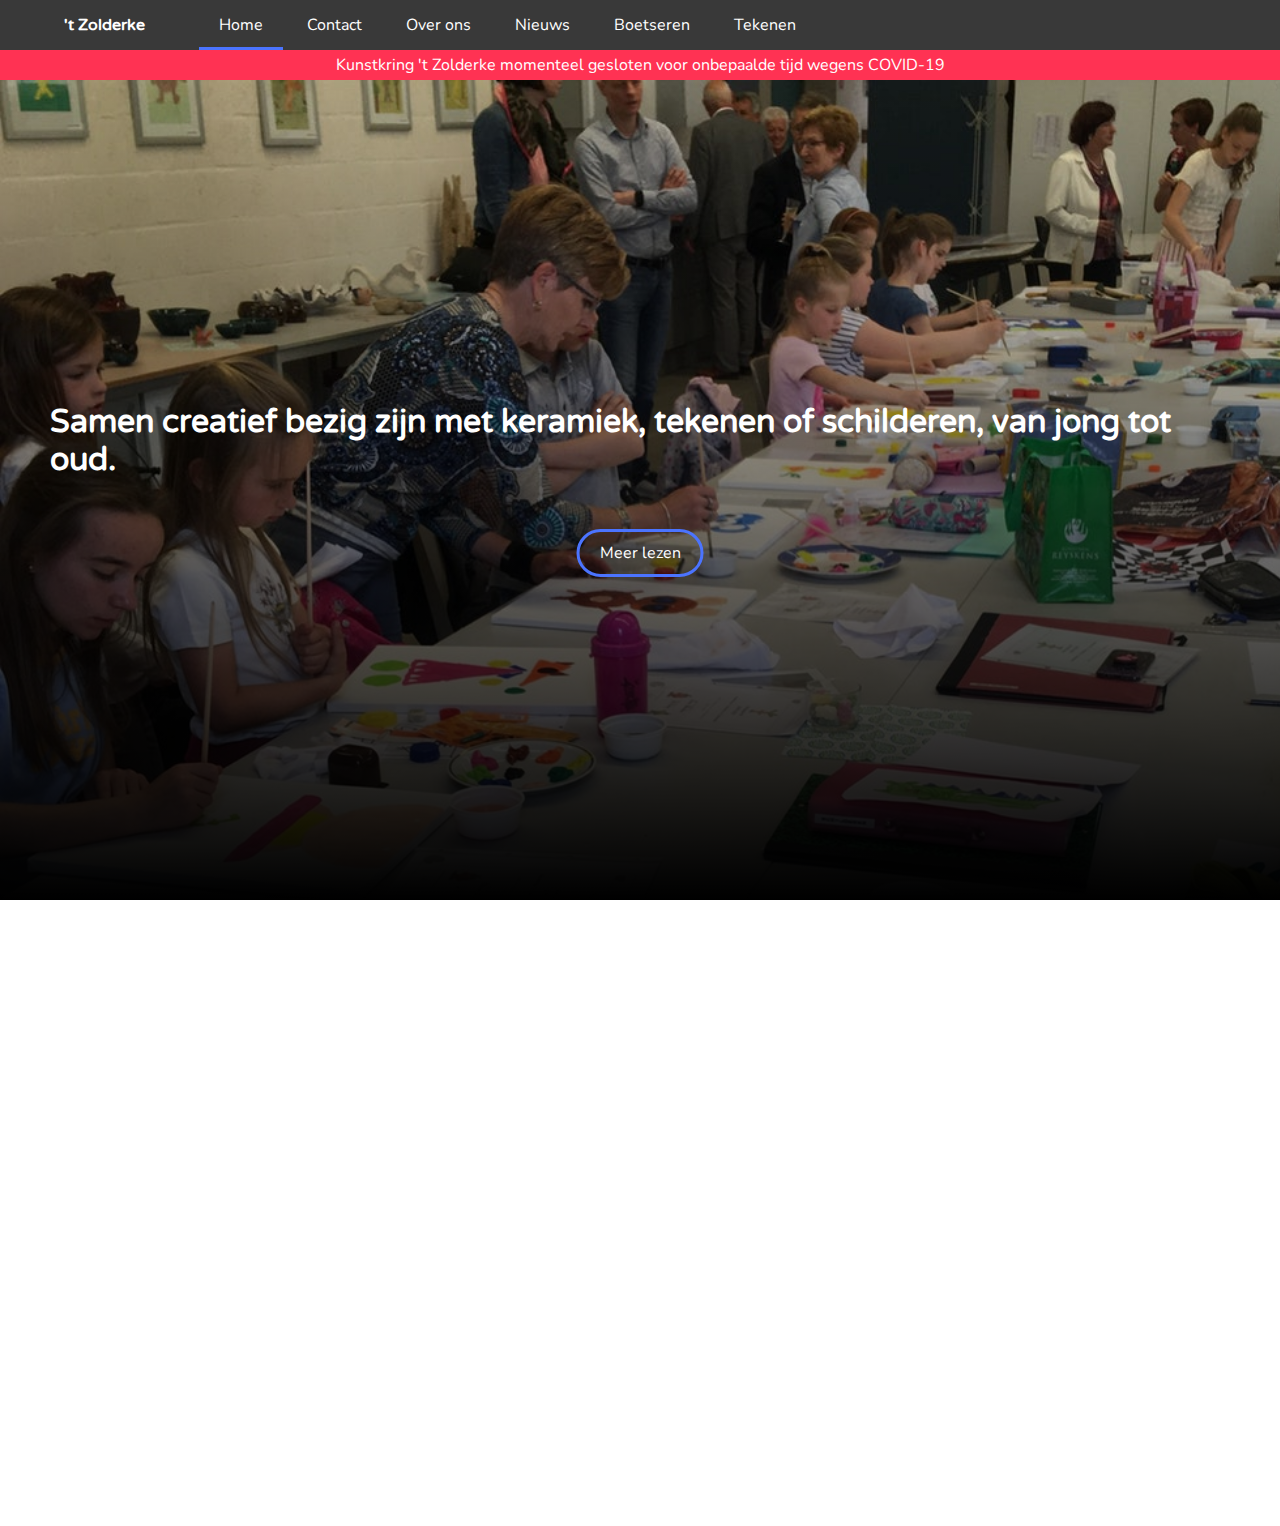
<file: index.html>
<!DOCTYPE html>
<html lang="en">
<head>
    <meta charset="UTF-8">
    <meta name="description" content="Kunstkring 't Zolderke Zutendaal">
    <meta name="keywords" content="kunstkring, Zutendaal, tekenschool, Zolderke, tekenen, keramiek, tekenles, keramiekles, boetseren, schilderen">
    <meta name="author" content="Senne Scheepers">
    <title>Kunstkring 't Zolderke | Home</title>
    <meta name="viewport" content="width=device-width, initial-scale=1.0">
    <link href="https://fonts.googleapis.com/css2?family=Varela+Round&display=swap" rel="stylesheet">
    <link href="https://fonts.googleapis.com/css2?family=Nunito&display=swap" rel="stylesheet">
    <link rel="stylesheet" href="https://cdnjs.cloudflare.com/ajax/libs/font-awesome/4.7.0/css/font-awesome.min.css">
    <link rel="stylesheet" href="css/index.css">
    <script src="js/index.js"></script>
    <link rel="stylesheet" href="css/animaties.css">
</head>
<body>
<nav id="nav-bar" class="nav-bar">
    <div class="container">
        <a class="brand" href="#">'t Zolderke</a>
        <a href="#" class="active nav-link">Home</a>
        <a href="contact.html" class="nav-link">Contact</a>
        <a href="overons.html" class="nav-link">Over ons</a>
        <a href="nieuws.html" class="nav-link">Nieuws</a>
        <a href="boetseren.html" class="nav-link">Boetseren</a>
        <a href="tekenen.html" class="nav-link">Tekenen</a>
        <a href="javascript:void(0);" class="nav-link" id="dropdownButton"><i id="dropDownButtonIcon" class="fa fa-bars"></i></a>
    </div>
    <div id="warning">
        <p>Kunstkring 't Zolderke momenteel gesloten voor onbepaalde tijd wegens COVID-19</p>
    </div>
</nav>
<div id="spacer"></div>
<section id="heading">
    <article>
        <h1 class="top">Samen creatief bezig zijn met keramiek, tekenen of schilderen, van jong tot oud.</h1>
        <a class="button" href="overons.html">Meer lezen</a>
    </article>
</section>
<section id="mid">
    <div class="container">
        <h1>Het laatste nieuws</h1>
        <article class="artikel">
            <img src="assets/covid.jpg" alt="Covid-19">
            <span>18/03/2020</span>
            <p>Wegens de huidige omstandigheden omtrent COVID-19 zijn we momemteel voor onbepaalde tijd gesloten op zondagvoormiddag, dinsdag- en donderdagavond.</p>
        </article>
    </div>
</section>
<div id="after-mid">
    <a class="button" href="nieuws.html">Meer lezen</a>
</div>
<footer>
    <div class="container">
        <ul>
            <li><a href="#spacer">Home</a></li>
            <li><a href="contact.html">Contact</a></li>
            <li><a href="overons.html">Over ons</a></li>
        </ul>
        <ul>
            <li><a href="nieuws.html">Nieuws</a></li>
            <li><a href="boetseren.html">Boetseren</a></li>
            <li><a href="tekenen.html">Tekenen</a></li>
        </ul>
        <ul>
            <li><a href="assets/kalender.pdf" target="_blank">Kalender</a></li>
        </ul>
        <p>&copy; 2020 Senne Scheepers · <a href="https://github.com/sennescheepers" target="_blank">GitHub</a></p>
        <p class="naar-boven"><a href="#spacer">Terug naar boven</a></p>
    </div>
</footer>
</body>
</html>
</file>
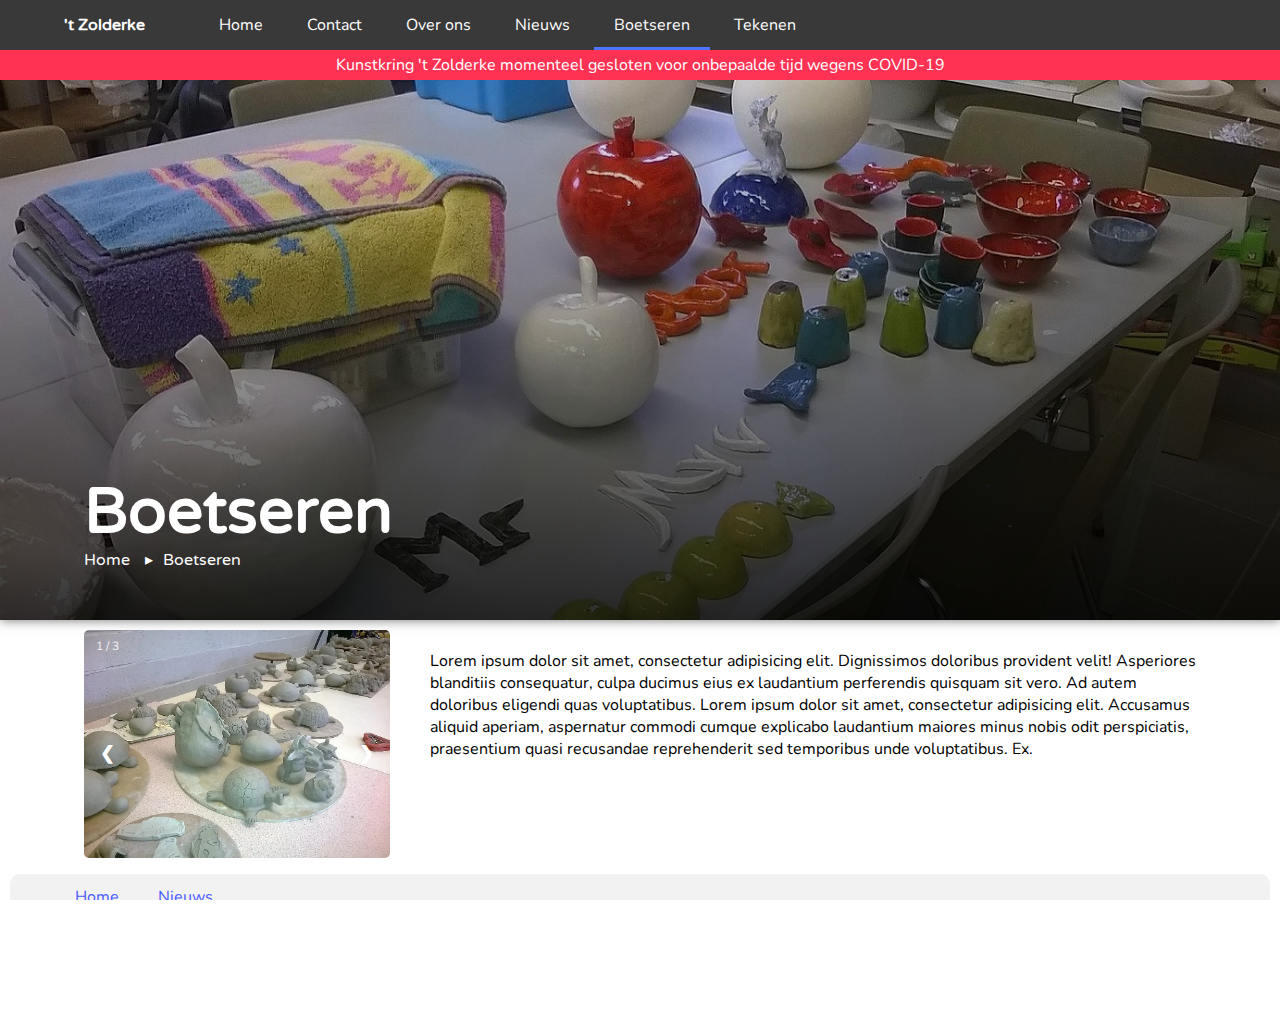
<file: boetseren.html>
<!DOCTYPE html>
<html lang="en">
<head>
    <meta charset="UTF-8">
    <meta name="description" content="Kunstkring 't Zolderke Zutendaal">
    <meta name="keywords" content="kunstkring, Zutendaal, tekenschool, Zolderke, tekenen, keramiek, tekenles, keramiekles, boetseren, schilderen">
    <meta name="author" content="Senne Scheepers">
    <title>Kunstkring 't Zolderke | Contact</title>
    <meta name="viewport" content="width=device-width, initial-scale=1.0">
    <link href="https://fonts.googleapis.com/css2?family=Varela+Round&display=swap" rel="stylesheet">
    <link href="https://fonts.googleapis.com/css2?family=Nunito&display=swap" rel="stylesheet">
    <link rel="stylesheet" href="https://cdnjs.cloudflare.com/ajax/libs/font-awesome/4.7.0/css/font-awesome.min.css">
    <link rel="stylesheet" href="css/boetseren.css">
    <script src="js/index.js"></script>
    <link rel="stylesheet" href="css/animaties.css">
</head>
<body>
<nav id="nav-bar" class="nav-bar">
    <div class="container">
        <a class="brand" href="index.html">'t Zolderke</a>
        <a href="index.html" class="nav-link">Home</a>
        <a href="contact.html" class="nav-link">Contact</a>
        <a href="overons.html" class="nav-link">Over ons</a>
        <a href="nieuws.html" class="nav-link">Nieuws</a>
        <a href="#" class="nav-link active">Boetseren</a>
        <a href="tekenen.html" class="nav-link">Tekenen</a>
        <a href="javascript:void(0);" class="nav-link" id="dropdownButton"><i id="dropDownButtonIcon" class="fa fa-bars"></i></a>
    </div>
    <div id="warning">
        <p>Kunstkring 't Zolderke momenteel gesloten voor onbepaalde tijd wegens COVID-19</p>
    </div>
</nav>
<div id="spacer"></div>
<section id="heading">
    <div class="container">
        <div class="tekst top">
            <h1 class="top">Boetseren</h1>
            <a href="index.html">Home</a><span>&blacktriangleright;</span><span>Boetseren</span>
        </div>
    </div>
</section>
<section class="midden">
    <div class="container">
        <div class="slideshow-container">

            <div class="mySlides fade">
                <div class="numbertext">1 / 3</div>
                <img src="assets/boetseren2.jpg" alt="Boetseren">
            </div>

            <div class="mySlides fade">
                <div class="numbertext">2 / 3</div>
                <img src="assets/boetseren.jpg" alt="Boetseren">
            </div>

            <div class="mySlides fade">
                <div class="numbertext">3 / 3</div>
                <img src="assets/boetseren3.jpg" alt="Boetseren">
            </div>

            <a class="prev" onclick="plusSlides(-1)">&#10094;</a>
            <a class="next" onclick="plusSlides(1)">&#10095;</a>
        </div>
        <p class="right">Lorem ipsum dolor sit amet, consectetur adipisicing elit. Dignissimos doloribus provident velit! Asperiores blanditiis consequatur, culpa ducimus eius ex laudantium perferendis quisquam sit vero. Ad autem doloribus eligendi quas voluptatibus. Lorem ipsum dolor sit amet, consectetur adipisicing elit. Accusamus aliquid aperiam, aspernatur commodi cumque explicabo laudantium maiores minus nobis odit perspiciatis, praesentium quasi recusandae reprehenderit sed temporibus unde voluptatibus. Ex.</p>
    </div>
</section>
<footer>
    <div class="container">
        <ul>
            <li><a href="index.html">Home</a></li>
            <li><a href="contact.html">Contact</a></li>
            <li><a href="overons.html">Over ons</a></li>
        </ul>
        <ul>
            <li><a href="nieuws.html">Nieuws</a></li>
            <li><a href="#spacer">Boetseren</a></li>
            <li><a href="tekenen.html">Tekenen</a></li>
        </ul>
        <ul>
            <li><a href="assets/kalender.pdf" target="_blank">Kalender</a></li>
        </ul>
        <p>&copy; 2020 Senne Scheepers · <a href="https://github.com/sennescheepers" target="_blank">GitHub</a></p>
        <p class="naar-boven"><a href="#spacer">Terug naar boven</a></p>
    </div>
</footer>
<script src="js/carousel.js"></script>
</body>
</html>
</file>
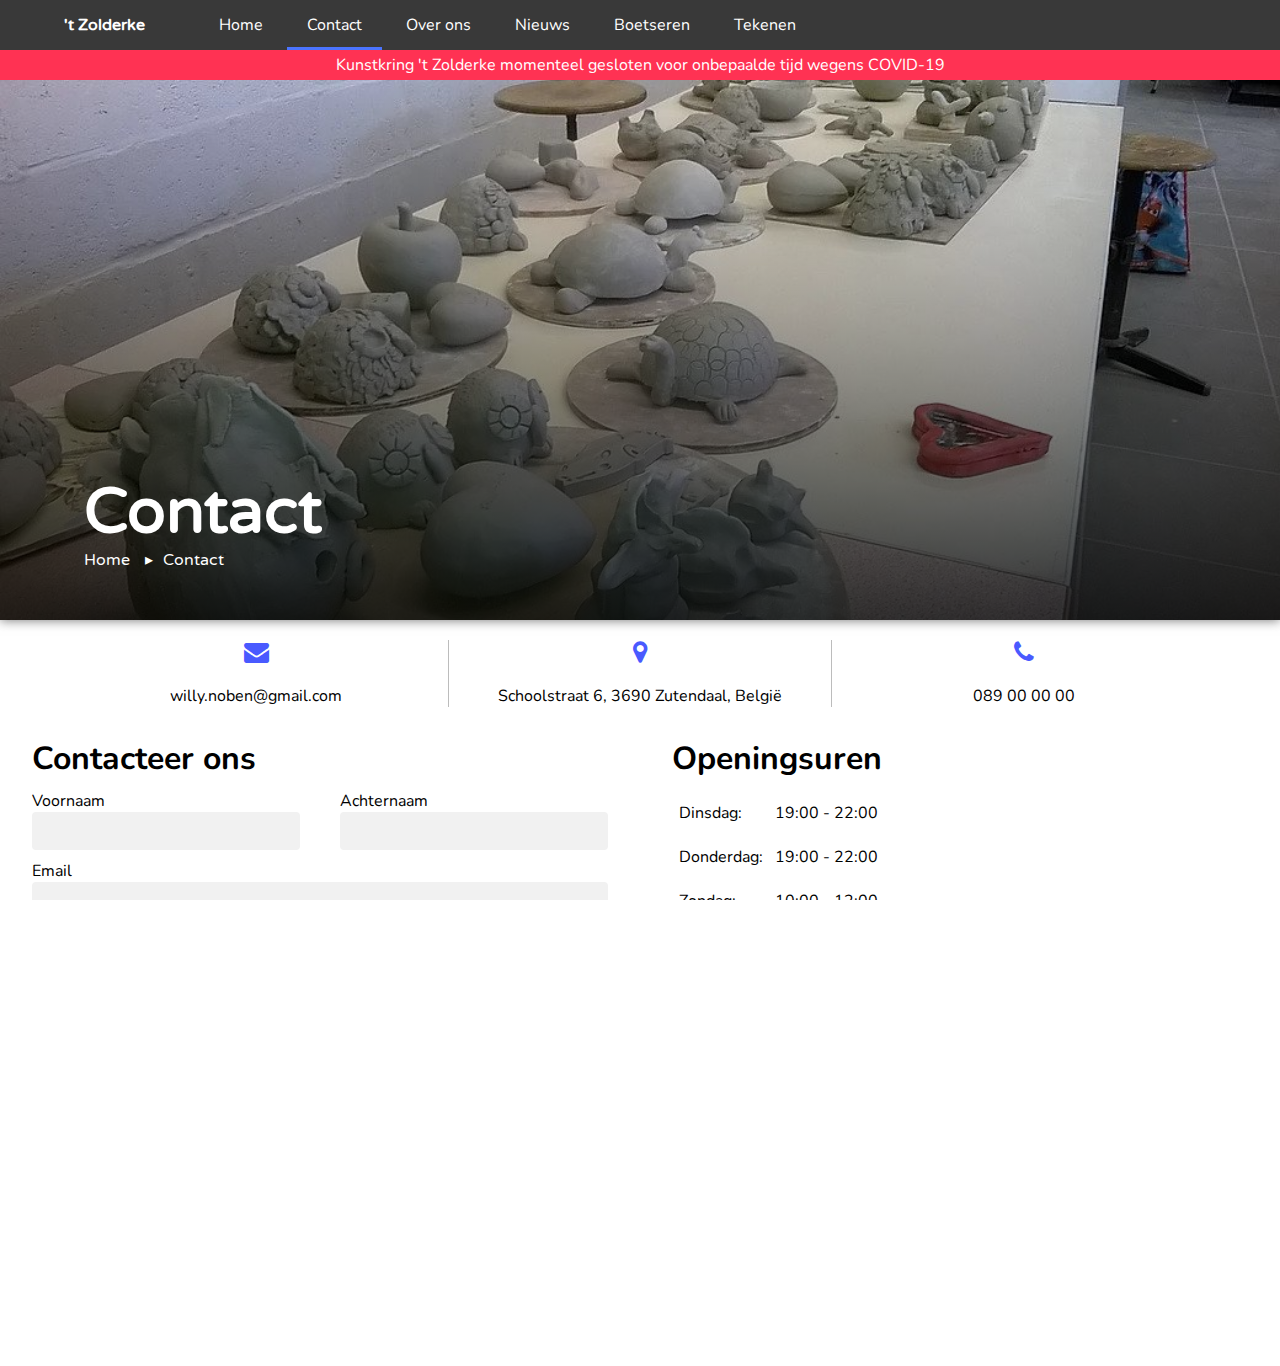
<file: contact.html>
<!DOCTYPE html>
<html lang="en">
<head>
    <meta charset="UTF-8">
    <meta name="description" content="Kunstkring 't Zolderke Zutendaal">
    <meta name="keywords" content="kunstkring, Zutendaal, tekenschool, Zolderke, tekenen, keramiek, tekenles, keramiekles, boetseren, schilderen">
    <meta name="author" content="Senne Scheepers">
    <title>Kunstkring 't Zolderke | Contact</title>
    <meta name="viewport" content="width=device-width, initial-scale=1.0">
    <link href="https://fonts.googleapis.com/css2?family=Varela+Round&display=swap" rel="stylesheet">
    <link href="https://fonts.googleapis.com/css2?family=Nunito&display=swap" rel="stylesheet">
    <link rel="stylesheet" href="https://cdnjs.cloudflare.com/ajax/libs/font-awesome/4.7.0/css/font-awesome.min.css">
    <link rel="stylesheet" href="css/contact.css">
    <script src="js/index.js"></script>
    <link rel="stylesheet" href="css/animaties.css">
</head>
<body>
<nav id="nav-bar" class="nav-bar">
    <div class="container">
        <a class="brand" href="index.html">'t Zolderke</a>
        <a href="index.html" class="nav-link">Home</a>
        <a href="#" class="active nav-link">Contact</a>
        <a href="overons.html" class="nav-link">Over ons</a>
        <a href="nieuws.html" class="nav-link">Nieuws</a>
        <a href="boetseren.html" class="nav-link">Boetseren</a>
        <a href="tekenen.html" class="nav-link">Tekenen</a>
        <a href="javascript:void(0);" class="nav-link" id="dropdownButton"><i id="dropDownButtonIcon" class="fa fa-bars"></i></a>
    </div>
    <div id="warning">
        <p>Kunstkring 't Zolderke momenteel gesloten voor onbepaalde tijd wegens COVID-19</p>
    </div>
</nav>
<div id="spacer"></div>
<section id="heading">
    <div class="container">
        <div class="tekst top">
            <h1 class="top">Contact</h1>
            <a href="index.html">Home</a><span>&blacktriangleright;</span><span>Contact</span>
        </div>
    </div>
</section>
<section id="informatie">
    <div class="container">
        <article>
            <i class="fa fa-envelope"></i>
            <p><a href="mailto:willy.noben@gmail.com">willy.noben@gmail.com</a></p>
        </article>
        <article>
            <i class="fa fa-map-marker"></i>
            <p><a href="https://www.google.com/maps/place/Schoolstraat+6,+3690+Zutendaal/@50.9294769,5.5704676,19z/data=!3m1!4b1!4m5!3m4!1s0x47c0dc4f28dd40af:0x2dcc923da074d262!8m2!3d50.9294769!4d5.5710148" target="_blank">Schoolstraat 6, 3690 Zutendaal, België</a></p>
        </article>
        <article>
            <i class="fa fa-phone"></i>
            <p><a href="tel:089000000">089 00 00 00</a></p>
        </article>
    </div>
</section>
<section id="onder">
    <section id="formulier">
        <div class="container">
            <h1>Contacteer ons</h1>
            <div id="linksboven">
                <label for="voornaam">Voornaam</label><br>
                <input type="text" id="voornaam">
            </div>
            <div id="rechtsboven">
                <label for="achternaam">Achternaam</label><br>
                <input type="text" id="achternaam"><br>
            </div>
            <label for="email">Email</label><br>
            <input type="email" id="email"><br>
            <label for="bericht">Bericht</label><br>
            <textarea id="bericht" cols="30" rows="10"></textarea>
            <input type="submit" class="button" id="verstuurButton" value="Verzenden">
        </div>
    </section>
    <section id="openingsuren">
        <div class="container">
            <h1>Openingsuren</h1>
            <table>
                <tr>
                    <td>Dinsdag:</td>
                    <td>19:00 - 22:00</td>
                </tr>
                <tr>
                    <td>Donderdag:</td>
                    <td>19:00 - 22:00</td>
                </tr>
                <tr>
                    <td>Zondag:</td>
                    <td>10:00 - 12:00</td>
                </tr>
            </table>
            <p>* Dit geldt niet iedere week, zie <a href="assets/kalender.pdf" target="_blank">kalender</a> voor meer info.</p>
        </div>
    </section>
</section>
<footer>
    <div class="container">
        <ul>
            <li><a href="index.html">Home</a></li>
            <li><a href="#spacer">Contact</a></li>
            <li><a href="overons.html">Over ons</a></li>
        </ul>
        <ul>
            <li><a href="nieuws.html">Nieuws</a></li>
            <li><a href="boetseren.html">Boetseren</a></li>
            <li><a href="tekenen.html">Tekenen</a></li>
        </ul>
        <ul>
            <li><a href="assets/kalender.pdf" target="_blank">Kalender</a></li>
        </ul>
        <p>&copy; 2020 Senne Scheepers · <a href="https://github.com/sennescheepers" target="_blank">GitHub</a></p>
        <p class="naar-boven"><a href="#spacer">Terug naar boven</a></p>
    </div>
</footer>
<script src="js/contact.js"></script>
</body>
</html>
</file>
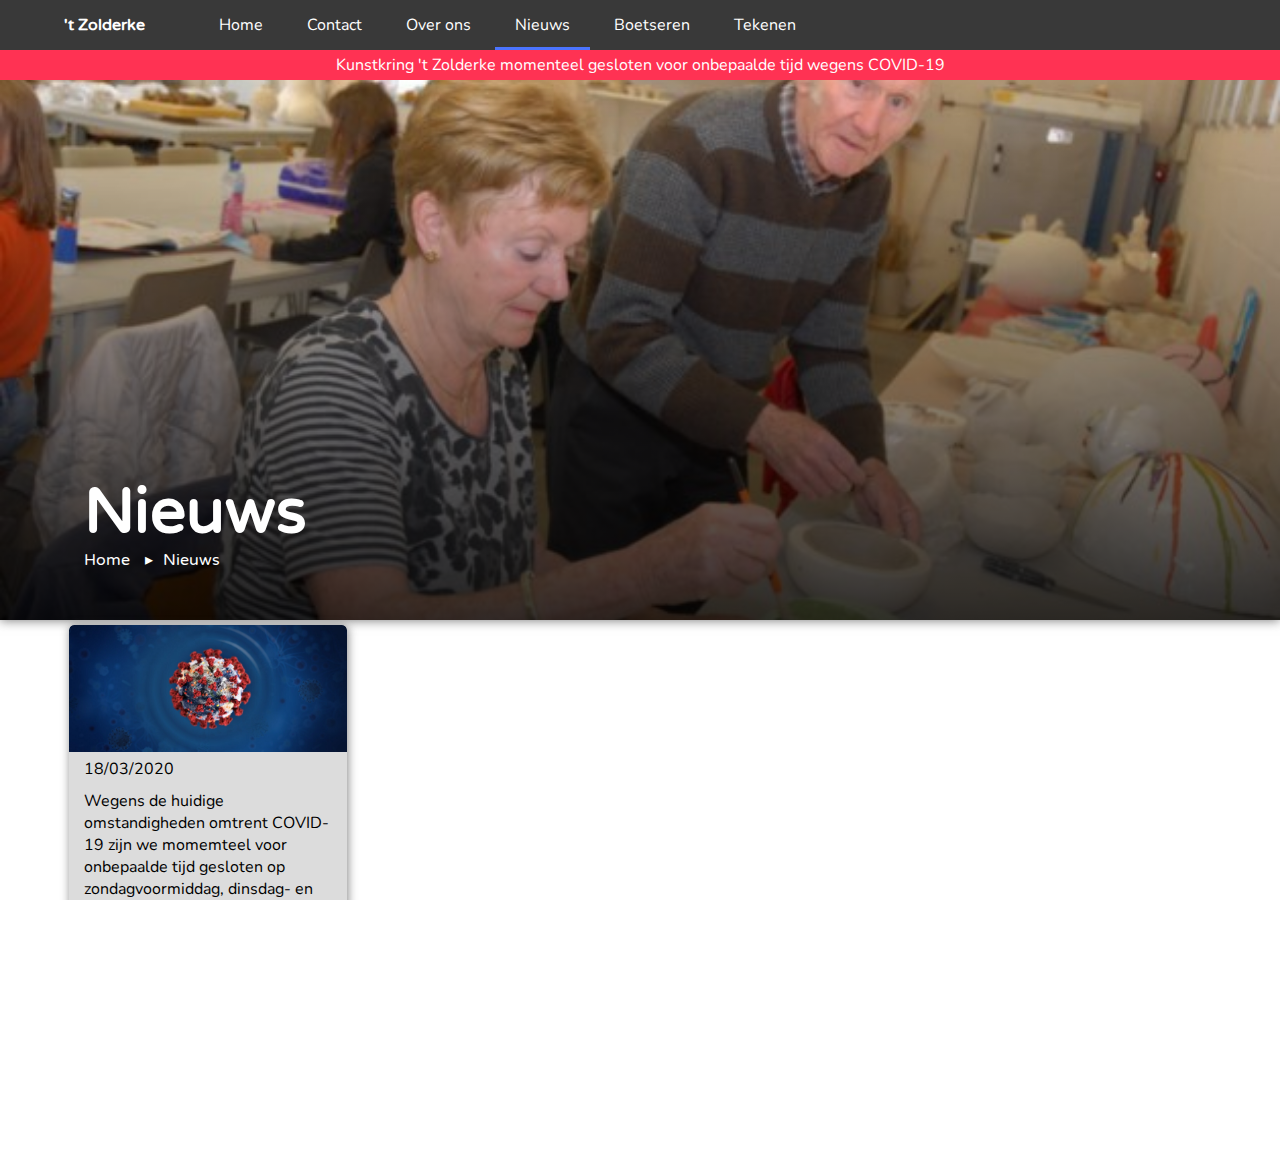
<file: nieuws.html>
<!DOCTYPE html>
<html lang="en">
<head>
    <meta charset="UTF-8">
    <meta name="description" content="Kunstkring 't Zolderke Zutendaal">
    <meta name="keywords" content="kunstkring, Zutendaal, tekenschool, Zolderke, tekenen, keramiek, tekenles, keramiekles, boetseren, schilderen">
    <meta name="author" content="Senne Scheepers">
    <title>Kunstkring 't Zolderke | Nieuws</title>
    <meta name="viewport" content="width=device-width, initial-scale=1.0">
    <link href="https://fonts.googleapis.com/css2?family=Varela+Round&display=swap" rel="stylesheet">
    <link href="https://fonts.googleapis.com/css2?family=Nunito&display=swap" rel="stylesheet">
    <link rel="stylesheet" href="https://cdnjs.cloudflare.com/ajax/libs/font-awesome/4.7.0/css/font-awesome.min.css">
    <link rel="stylesheet" href="css/nieuws.css">
    <script src="js/index.js"></script>
    <link rel="stylesheet" href="css/animaties.css">
</head>
<body>
<nav id="nav-bar" class="nav-bar">
    <div class="container">
        <a class="brand" href="#">'t Zolderke</a>
        <a href="index.html" class="nav-link">Home</a>
        <a href="contact.html" class="nav-link">Contact</a>
        <a href="overons.html" class="nav-link">Over ons</a>
        <a href="#" class="nav-link active">Nieuws</a>
        <a href="boetseren.html" class="nav-link">Boetseren</a>
        <a href="tekenen.html" class="nav-link">Tekenen</a>
        <a href="javascript:void(0);" class="nav-link" id="dropdownButton"><i id="dropDownButtonIcon" class="fa fa-bars"></i></a>
    </div>
    <div id="warning">
        <p>Kunstkring 't Zolderke momenteel gesloten voor onbepaalde tijd wegens COVID-19</p>
    </div>
</nav>
<div id="spacer"></div>
<section id="heading">
    <div class="container">
        <div class="tekst top">
            <h1 class="top">Nieuws</h1>
            <a href="index.html">Home</a><span>&blacktriangleright;</span><span>Nieuws</span>
        </div>
    </div>
</section>
<section id="nieuws">
    <div class="container">
        <article class="artikel">
            <img src="assets/covid.jpg" alt="Covid-19">
            <span>18/03/2020</span>
            <p>Wegens de huidige omstandigheden omtrent COVID-19 zijn we momemteel voor onbepaalde tijd gesloten op zondagvoormiddag, dinsdag- en donderdagavond. </p>
        </article>
    </div>
</section>
<footer>
    <div class="container">
        <ul>
            <li><a href="index.html">Home</a></li>
            <li><a href="contact.html">Contact</a></li>
            <li><a href="overons.html">Over ons</a></li>
        </ul>
        <ul>
            <li><a href="#spacer">Nieuws</a></li>
            <li><a href="boetseren.html">Boetseren</a></li>
            <li><a href="tekenen.html">Tekenen</a></li>
        </ul>
        <ul>
            <li><a href="assets/kalender.pdf" target="_blank">Kalender</a></li>
        </ul>
        <p>&copy; 2020 Senne Scheepers · <a href="https://github.com/sennescheepers" target="_blank">GitHub</a></p>
        <p class="naar-boven"><a href="#spacer">Terug naar boven</a></p>
    </div>
</footer>
</body>
</html>
</file>
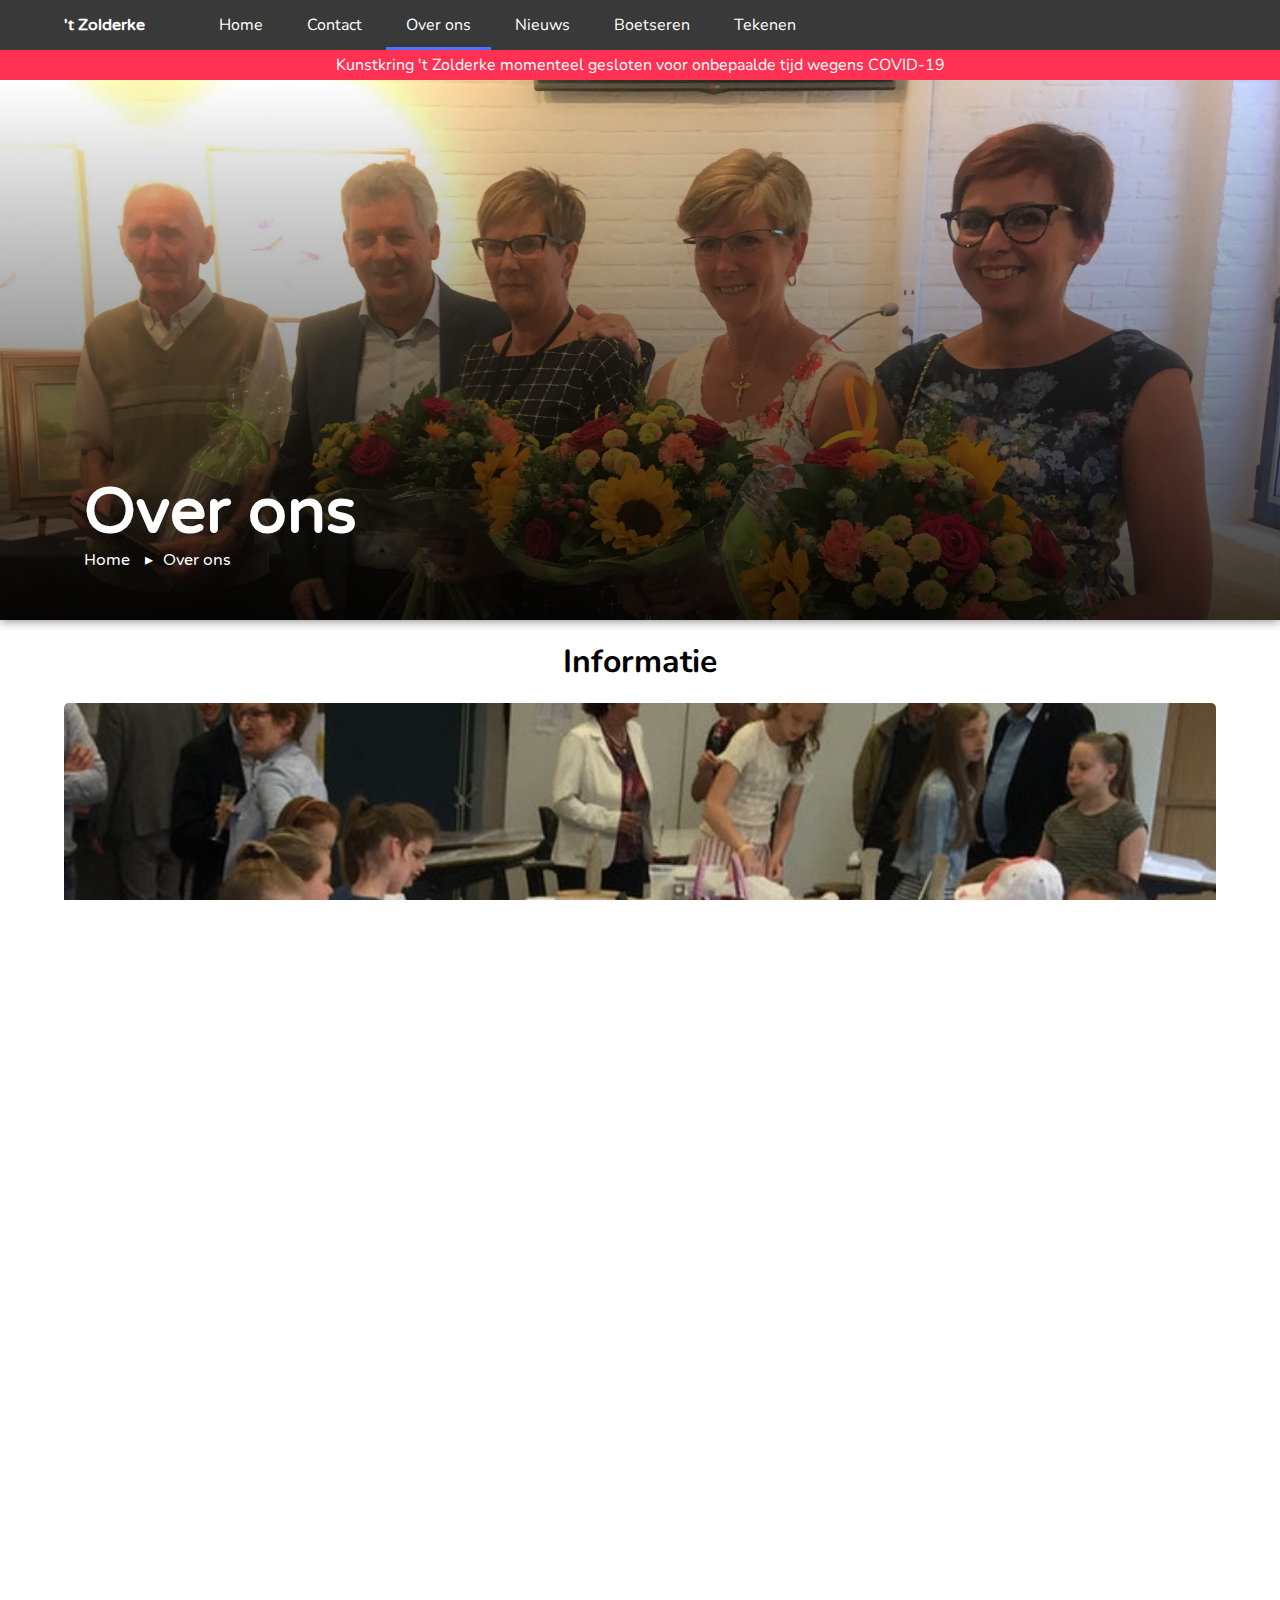
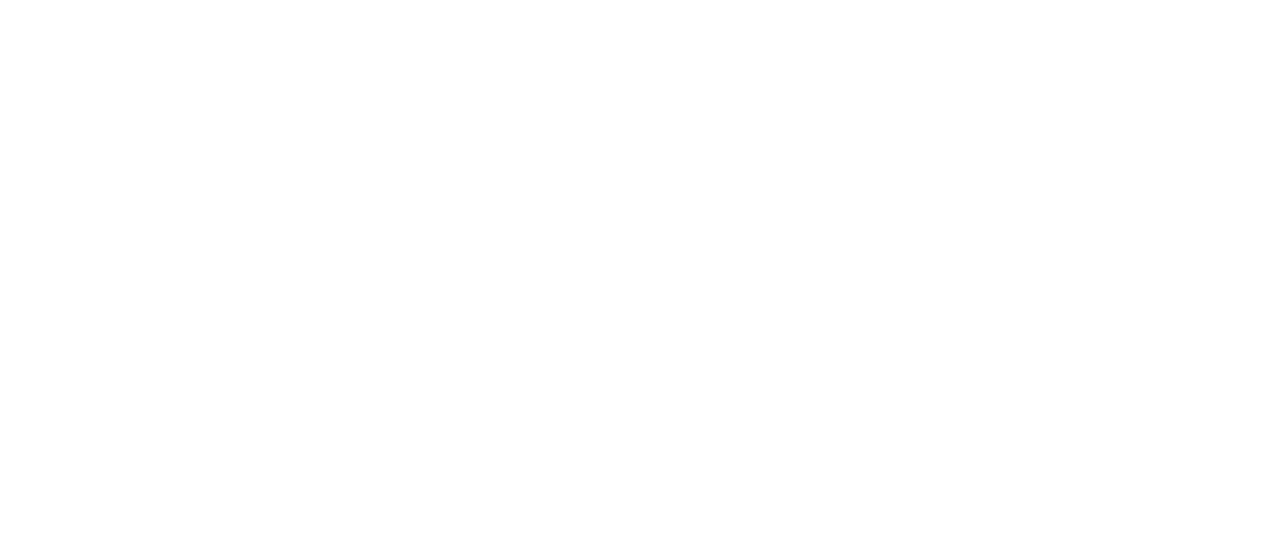
<file: overons.html>
<!DOCTYPE html>
<html lang="en">
<head>
    <meta charset="UTF-8">
    <meta name="description" content="Kunstkring 't Zolderke Zutendaal">
    <meta name="keywords" content="kunstkring, Zutendaal, tekenschool, Zolderke, tekenen, keramiek, tekenles, keramiekles, boetseren, schilderen">
    <meta name="author" content="Senne Scheepers">
    <title>Kunstkring 't Zolderke | Over ons</title>
    <meta name="viewport" content="width=device-width, initial-scale=1.0">
    <link href="https://fonts.googleapis.com/css2?family=Varela+Round&display=swap" rel="stylesheet">
    <link href="https://fonts.googleapis.com/css2?family=Nunito&display=swap" rel="stylesheet">
    <link rel="stylesheet" href="https://cdnjs.cloudflare.com/ajax/libs/font-awesome/4.7.0/css/font-awesome.min.css">
    <link rel="stylesheet" href="css/overons.css">
    <script src="js/index.js"></script>
    <link rel="stylesheet" href="css/animaties.css">
</head>
<body>
<nav id="nav-bar" class="nav-bar">
    <div class="container">
        <a class="brand" href="index.html">'t Zolderke</a>
        <a href="index.html" class="nav-link">Home</a>
        <a href="contact.html" class="nav-link">Contact</a>
        <a href="#" class="active nav-link">Over ons</a>
        <a href="nieuws.html" class="nav-link">Nieuws</a>
        <a href="boetseren.html" class="nav-link">Boetseren</a>
        <a href="tekenen.html" class="nav-link">Tekenen</a>
        <a href="javascript:void(0);" class="nav-link" id="dropdownButton"><i id="dropDownButtonIcon" class="fa fa-bars"></i></a>
    </div>
    <div id="warning">
        <p>Kunstkring 't Zolderke momenteel gesloten voor onbepaalde tijd wegens COVID-19</p>
    </div>
</nav>
<div id="spacer"></div>
<section id="heading">
    <div class="container">
        <div class="tekst top">
            <h1 class="top">Over ons</h1>
            <a href="index.html">Home</a><span>&blacktriangleright;</span><span>Over ons</span>
        </div>
    </div>
</section>
<section id="info">
    <div class="container">
        <h1>Informatie</h1>
        <img src="assets/info.jpg" alt="">
        <p class="right">Welkom bij 't Zolderke te Zutendaal.
            Wij zijn een kunstkring waar je terecht kan voor teken- en schilderlessen evenals boetseren en keramiek.
            Zowel voor jeugd en volwassenen. De jeugd alsook de volwassenen worden bijgestaan door begeleiders zodat op het einde van het schooljaar iedereen zijn of haar beste werken kan tentoonstellen.
            Kunstenaars van alle leeftijden (vanaf het eerste leerjaar) en niveau's zijn welkom. Op zondag voormiddag van 10:00 tot 12:00 voor jeugd,
            op dinsdag- en donderdag avond van 19:00 tot 22:00 voor volwassenen.</p>
    </div>
</section>
<section id="medewerkers">
    <div class="container">
        <h1>Het team</h1>
        <article class="medewerker">
            <img src="assets/willy.jpg" alt="Willy Noben">
            <div class="beschrijving">
                <h4>Willy Noben</h4>
                <p>Voorzitter, keramiek, boetseren</p>
            </div>
        </article>
        <article class="medewerker">
            <img src="assets/henri.jpg" alt="Henri Joors">
            <div class="beschrijving">
                <h4>Henri Joors</h4>
                <p>Schilder</p>
            </div>
        </article>
        <article class="medewerker">
            <img src="assets/inge.jpg" alt="Inge Noben">
            <div class="beschrijving">
                <h4>Inge Noben</h4>
                <p>Tekent met de oudere kinderen</p>
            </div>
        </article>
        <article class="medewerker">
            <img src="assets/eveline.jpg" alt="Eveline Liebens">
            <div class="beschrijving">
                <h4>Eveline Liebens</h4>
                <p>Tekent met de jongste</p>
            </div>
        </article>
    </div>
</section>
<footer>
    <div class="container">
        <ul>
            <li><a href="index.html">Home</a></li>
            <li><a href="contact.html">Contact</a></li>
            <li><a href="#spacer">Over ons</a></li>
        </ul>
        <ul>
            <li><a href="nieuws.html">Nieuws</a></li>
            <li><a href="boetseren.html">Boetseren</a></li>
            <li><a href="tekenen.html">Tekenen</a></li>
        </ul>
        <ul>
            <li><a href="assets/kalender.pdf" target="_blank">Kalender</a></li>
        </ul>
        <p>&copy; 2020 Senne Scheepers · <a href="https://github.com/sennescheepers" target="_blank">GitHub</a></p>
        <p class="naar-boven"><a href="#spacer">Terug naar boven</a></p>
    </div>
</footer>
</body>
</html>
</file>
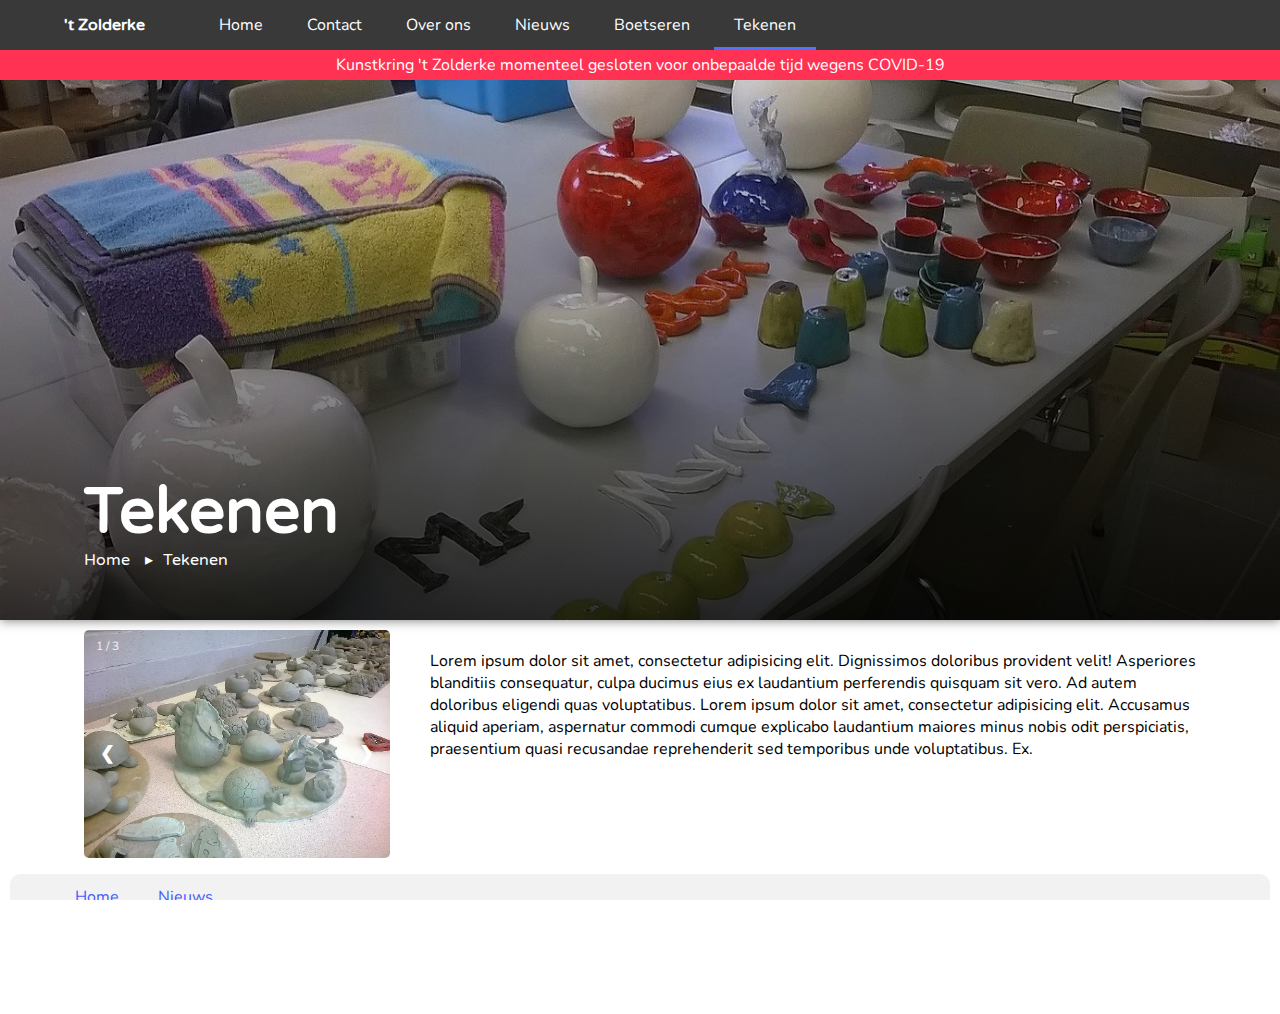
<file: tekenen.html>
<!DOCTYPE html>
<html lang="en">
<head>
    <meta charset="UTF-8">
    <meta name="description" content="Kunstkring 't Zolderke Zutendaal">
    <meta name="keywords" content="kunstkring, Zutendaal, tekenschool, Zolderke, tekenen, keramiek, tekenles, keramiekles, boetseren, schilderen">
    <meta name="author" content="Senne Scheepers">
    <title>Kunstkring 't Zolderke | Over ons</title>
    <meta name="viewport" content="width=device-width, initial-scale=1.0">
    <link href="https://fonts.googleapis.com/css2?family=Varela+Round&display=swap" rel="stylesheet">
    <link href="https://fonts.googleapis.com/css2?family=Nunito&display=swap" rel="stylesheet">
    <link rel="stylesheet" href="https://cdnjs.cloudflare.com/ajax/libs/font-awesome/4.7.0/css/font-awesome.min.css">
    <link rel="stylesheet" href="css/tekenen.css">
    <script src="js/index.js"></script>
    <link rel="stylesheet" href="css/animaties.css">
</head>
<body>
<nav id="nav-bar" class="nav-bar">
    <div class="container">
        <a class="brand" href="index.html">'t Zolderke</a>
        <a href="index.html" class="nav-link">Home</a>
        <a href="contact.html" class="nav-link">Contact</a>
        <a href="overons.html" class="nav-link">Over ons</a>
        <a href="nieuws.html" class="nav-link">Nieuws</a>
        <a href="boetseren.html" class="nav-link">Boetseren</a>
        <a href="#" class="active nav-link">Tekenen</a>
        <a href="javascript:void(0);" class="nav-link" id="dropdownButton"><i id="dropDownButtonIcon" class="fa fa-bars"></i></a>
    </div>
    <div id="warning">
        <p>Kunstkring 't Zolderke momenteel gesloten voor onbepaalde tijd wegens COVID-19</p>
    </div>
</nav>
<div id="spacer"></div>
<section id="heading">
    <div class="container">
        <div class="tekst top">
            <h1 class="top">Tekenen</h1>
            <a href="index.html">Home</a><span>&blacktriangleright;</span><span>Tekenen</span>
        </div>
    </div>
</section>
<section class="midden">
    <div class="container">
        <div class="slideshow-container">

            <div class="mySlides fade">
                <div class="numbertext">1 / 3</div>
                <img src="assets/boetseren2.jpg" alt="Boetseren">
            </div>

            <div class="mySlides fade">
                <div class="numbertext">2 / 3</div>
                <img src="assets/boetseren.jpg" alt="Boetseren">
            </div>

            <div class="mySlides fade">
                <div class="numbertext">3 / 3</div>
                <img src="assets/boetseren3.jpg" alt="Boetseren">
            </div>

            <a class="prev" onclick="plusSlides(-1)">&#10094;</a>
            <a class="next" onclick="plusSlides(1)">&#10095;</a>
        </div>
        <p class="right">Lorem ipsum dolor sit amet, consectetur adipisicing elit. Dignissimos doloribus provident velit! Asperiores blanditiis consequatur, culpa ducimus eius ex laudantium perferendis quisquam sit vero. Ad autem doloribus eligendi quas voluptatibus. Lorem ipsum dolor sit amet, consectetur adipisicing elit. Accusamus aliquid aperiam, aspernatur commodi cumque explicabo laudantium maiores minus nobis odit perspiciatis, praesentium quasi recusandae reprehenderit sed temporibus unde voluptatibus. Ex.</p>
    </div>
</section>
<footer>
    <div class="container">
        <ul>
            <li><a href="index.html">Home</a></li>
            <li><a href="contact.html">Contact</a></li>
            <li><a href="overons.html">Over ons</a></li>
        </ul>
        <ul>
            <li><a href="nieuws.html">Nieuws</a></li>
            <li><a href="boetseren.html">Boetseren</a></li>
            <li><a href="#spacer">Tekenen</a></li>
        </ul>
        <ul>
            <li><a href="assets/kalender.pdf" target="_blank">Kalender</a></li>
        </ul>
        <p>&copy; 2020 Senne Scheepers · <a href="https://github.com/sennescheepers" target="_blank">GitHub</a></p>
        <p class="naar-boven"><a href="#spacer">Terug naar boven</a></p>
    </div>
</footer>
<script src="js/carousel.js"></script>
</body>
</html>
</file>
<file: css/index.css>
/* Algemeen */
* {
    padding: 0;
    margin: 0;
}

html, body {
    padding: 0;
    margin: 0;
    width: 100%;
    height: 100%;
    font-family: 'Nunito', sans-serif;
    scroll-behavior: smooth;
}

.container {
    width: 90%;
    margin: 0 auto;
    height: 100%;
    position: relative;
}

.button {
    display: inline-block;
    padding: 10px 20px;
    background: rgba(0,0,0,0);
    border: 3px solid #4b74ff;
    border-radius: 27px;
    color: #fff;
    text-decoration: none;
}

.button:hover {
    background: #4b74ff;
    transition: ease-in-out .3s;
}

/* Navbar */

#nav-bar {
    height: 50px;
    background: #393939;
    width: 100%;
    position: fixed;
    z-index: +1;
}

#nav-bar a {
    color: #fff;
    text-decoration: none;
    margin-right: 50px;
}

#nav-bar a.brand {
    font-weight: bold;
    font-family: 'Varela Round', sans-serif;
}

#nav-bar a.nav-link{
    display: inline-block;
    text-align: center;
    border: none;
    height: 47px;
    padding: 0 20px;
    margin: 0;
    line-height: 50px;
    background: #393939;
    color: #fff;
    border-bottom: 3px solid #393939;
}

#nav-bar a.active {
    border-bottom: 3px solid #4b74ff;
}

#nav-bar a.nav-link:hover {
    border-bottom: 3px solid #4b74ff;
}

#nav-bar a#dropdownButton {
    display: none;
}

/* spacer omdat nav static is */
#spacer {
    height: 80px;
    width: 100%;
    display: block;
}

#warning {
    height: auto;
    background: #ff3253;
}

#warning p {
    line-height: 30px;
    color: #fff;
    text-align: center;
}

/* heading */
#heading {
    width: 100%;
    height: calc(100% - 80px);
    overflow: hidden;
    background-image: linear-gradient(0deg, rgba(0,0,0,1) 0%, rgba(255,255,255,0) 100%), url("../assets/bg.jpg");
    background-repeat: no-repeat;
    background-size: cover;
    -webkit-box-shadow: 0px 1px 10px 0px rgba(54,54,54,0.6);
    -moz-box-shadow: 0px 1px 10px 0px rgba(54,54,54,0.6);
    box-shadow: 0px 1px 10px 0px rgba(54,54,54,0.6);
    display: flex;
    justify-content: center;
    flex-direction: column;
    align-items: center;
}

#heading article {
    margin: 50px;
    color: #fff;
}

#heading article h1 {
    font-size: 2em;
    font-family: 'Varela Round', sans-serif;
}

#heading .button {
    margin: 50px 0 0 0;
    position: relative;
    left: 50%;
    transform: translateX(-50%);
}

/* artikels */
#mid {
    width: 100%;
    margin-top: 10px;
}

#mid:after {
    content:"";
    clear:both;
    display:block;
}

#mid .container h1 {
    padding: 20px 0 20px 5px;
    font-size: 2em;
}


#mid .container .artikel {
    width: calc(25% - 10px);
    margin: 5px;
    background: #dcdcdc;
    border-radius: 5px;
    float: left;
    overflow: hidden;
    -webkit-box-shadow: 1px 1px 10px 0px rgba(54,54,54,0.6);
    -moz-box-shadow: 1px 1px 10px 0px rgba(54,54,54,0.6);
    box-shadow: 1px 1px 10px 0px rgba(54,54,54,0.6);
    transition: .5s ease-in-out;
}

#mid .container .artikel:hover {
    transform: scale(1.05);
}

#mid .container .artikel img {
    width: 100%;
    border-top-right-radius: 5px;
    border-top-left-radius: 5px;
    transition: ease-in-out .5s;
}

#mid .container .artikel img:hover {
    opacity: .8;
}

#mid .container .artikel span {
    padding-left: 15px;
}

#mid .container .artikel p {
    padding: 10px 15px 0 15px;
    height: 100px;
    overflow: hidden;
}

#after-mid .button {
    color: #4b74ff;
    position: relative;
    margin: 30px 0;
    left: 50%;
    transform: translateX(-50%);
}

#after-mid .button:hover {
    color: #fff;
}

/* Footer */
footer {
    background: #f2f2f2;
    border: 10px solid #fff;
    border-radius: 20px;
}

footer ul {
    display: inline-block;
    padding: 10px 10px 10px 0;
    list-style: none;
    top: 0;
}

footer ul li {
    padding: 2px;
}

footer a {
    color: #495aff;
    text-decoration: none;
}

footer p {
    padding-bottom: 10px;
}

footer p.naar-boven {
    position: absolute;
    right: 0;
    bottom: 0;
}

/* Media queries */

@media screen and (max-width: 1100px) {
    #mid .container .artikel {
        width: calc(50% - 10px);
    }
}


@media screen and (max-width: 920px) {
    .container {
        width: 100%;
        left: 0;
    }

    #nav-bar a:not(.active) {
        display: none;
    }

    #nav-bar a#dropdownButton {
        display: inline;
        position: absolute;
        right: 0;
        top: 0;
    }

    #nav-bar.unfolded {
        height: fit-content;
    }

    #nav-bar.unfolded a.nav-link {
        display: block;
        text-align: left;
    }

    #nav-bar.unfolded a#dropdownButton {
        border-bottom: 3px solid #4b74ff;
    }

    #nav-bar.unfolded a#dropdownButton:hover {
        border-bottom: 3px solid #4b74ff;
    }

    #nav-bar a#dropdownButton:hover {
        border-bottom: 3px solid #393939;
    }

    #heading article {
        width: 90%;
        height: auto;
        top: 50%;
        transform: translateY(-50%);
        left: 5%;
    }

    #heading article h1 {
        font-size: 1.5em;
        text-align: center;
    }

    #mid .container h1 {
        width: 100%;
        padding: 20px 0;
        text-align: center;
    }

    #mid .container .artikel {
        width: calc(100% - 10px);
    }

    footer .container ul {
        width: 100%;
        padding: 0;
        margin: 0;
    }

    footer .container ul:first-child {
        padding-top: 10px;
    }

    footer .container ul li {
        display: inline-block;
        float: left;
        padding: 5px 0;
        width: calc(100% / 3);
        text-align: center;
    }

    footer .container p {
        display: block;
        text-align: center;
    }

    footer .container p.naar-boven {
        position: relative;
        top: 0;
        left: 0;
    }

}
</file>
<file: css/animaties.css>
html, body {
    overflow-x: hidden;
}

.slideInTop {
    animation-name: slideInTop;
    animation-duration: .5s;
    animation-timing-function: ease-out;
}

@keyframes slideInTop {
    from {
        transform: translateY(-100%);
    }
    to {
        transform: translateY(0);
    }
}

.slideInRight {
    animation-name: slideInRight;
    animation-duration: .5s;
    animation-timing-function: ease-out;
}

@keyframes slideInRight {
    from {
        transform: translateX(100%);
    }
    to {
        transform: translateX(0);
    }
}
</file>
<file: css/boetseren.css>
/* Algemeen */
* {
    padding: 0;
    margin: 0;
}

html, body {
    padding: 0;
    margin: 0;
    width: 100%;
    height: 100%;
    font-family: 'Nunito', sans-serif;
    scroll-behavior: smooth;
}

.container {
    width: 90%;
    margin: 0 auto;
    height: 100%;
    position: relative;
}

.button {
    display: inline-block;
    padding: 10px 20px;
    background: rgba(0,0,0,0);
    border: 3px solid #4b74ff;
    border-radius: 27px;
    color: #fff;
    text-decoration: none;
}

.button:hover {
    background: #4b74ff;
    transition: ease-in-out .3s;
}

/* Navbar */

#nav-bar {
    height: 50px;
    background: #393939;
    width: 100%;
    position: fixed;
    z-index: +1;
}

#nav-bar a {
    color: #fff;
    text-decoration: none;
    margin-right: 50px;
}

#nav-bar a.brand {
    font-weight: bold;
    font-family: 'Varela Round', sans-serif;
}

#nav-bar a.nav-link{
    display: inline-block;
    text-align: center;
    border: none;
    height: 47px;
    padding: 0 20px;
    margin: 0;
    line-height: 50px;
    background: #393939;
    color: #fff;
    border-bottom: 3px solid #393939;
}

#nav-bar a.active {
    border-bottom: 3px solid #4b74ff;
}

#nav-bar a.nav-link:hover {
    border-bottom: 3px solid #4b74ff;
}

#nav-bar a#dropdownButton {
    display: none;
}

/* spacer omdat nav static is */
#spacer {
    height: 80px;
    width: 100%;
    display: block;
}

#warning {
    height: auto;
    background: #ff3253;
}

#warning p {
    line-height: 30px;
    color: #fff;
    text-align: center;
}

/* Heading */
#heading {
    width: 100%;
    height: 60vh;
    overflow: hidden;
    background-image: linear-gradient(0deg, rgba(0,0,0,.8) 0%, rgba(255,255,255,0) 100%), url("../assets/boetseren.jpg");
    background-repeat: no-repeat;
    background-size: cover;
    background-position: center;
    -webkit-box-shadow: 0px 1px 10px 0px rgba(54,54,54,0.6);
    -moz-box-shadow: 0px 1px 10px 0px rgba(54,54,54,0.6);
    box-shadow: 0px 1px 10px 0px rgba(54,54,54,0.6);
    position: relative;
}

#heading .tekst {
    position: absolute;
    left: 20px;
    bottom: 50px;
    color: #fff;
    font-family: 'Varela Round', sans-serif;
}

#heading .tekst h1 {
    font-size: 4em;
}

#heading .tekst a {
    text-decoration: none;
    color: #fff;
    padding: 20px 10px 20px 0;
    transition: ease-in-out .3s;
}

#heading .tekst a:hover {
    color: #4b74ff;
    transition: ease-in-out .3s;
}

#heading .tekst span {
    padding: 20px 5px 20px 5px;
}

/* Midden */
.midden {
    width: 100%;
    margin-top: 10px;
}

.midden:after {
    content: "";
    clear: both;
    display: block;
}

.midden .container .slideshow-container {
    width: calc(30% - 40px);
    float: left;
    border-radius: 5px;
    margin: 0 20px;
    position: relative;
}

.midden .container .slideshow-container .mySlides img {
    width: 100%;
    height: 100%;
    border-radius: 5px;
}

.midden .container .slideshow-container .prev, .midden .container .slideshow-container .next {
    cursor: pointer;
    position: absolute;
    top: 50%;
    width: auto;
    margin-top: -22px;
    padding: 16px;
    color: white;
    font-weight: bold;
    font-size: 18px;
    transition: 0.6s ease;
    border-radius: 0 3px 3px 0;
    user-select: none;
}

.midden .container .slideshow-container .next {
    right: 0;
    border-radius: 3px 0 0 3px;
}

.midden .container .slideshow-container .prev:hover, .midden .container .slideshow-container .next:hover {
    background-color: rgba(0,0,0,0.6    );
}

.midden .container .slideshow-container .mySlides .numbertext {
    color: #f2f2f2;
    font-size: 12px;
    padding: 8px 12px;
    position: absolute;
    top: 0;
}

.fade {
    -webkit-animation-name: fade;
    -webkit-animation-duration: 1.5s;
    animation-name: fade;
    animation-duration: 1.5s;
}

@-webkit-keyframes fade {
    from {opacity: .4}
    to {opacity: 1}
}

@keyframes fade {
    from {opacity: .4}
    to {opacity: 1}
}

.midden .container p {
    width: calc(70% - 40px);
    padding: 20px;
    float: left;
}

/* Footer */
footer {
    background: #f2f2f2;
    border: 10px solid #fff;
    border-radius: 20px;
}

footer ul {
    display: inline-block;
    padding: 10px 10px 10px 0;
    list-style: none;
    top: 0;
}

footer ul li {
    padding: 2px;
}

footer a {
    color: #495aff;
    text-decoration: none;
}

footer p {
    padding-bottom: 10px;
}

footer p.naar-boven {
    position: absolute;
    right: 0;
    bottom: 0;
}

/* Media queries */
@media screen and (max-width: 1100px) {
    .midden .container .slideshow-container, .midden .container p {
        float: none;
        width: calc(100% - 40px);
    }

    .midden .container .slideshow-container {
        margin-top: 20px;
    }

}

@media screen and (max-width: 920px) {
    .container {
        width: 100%;
        left: 0;
    }

    #nav-bar a:not(.active) {
        display: none;
    }

    #nav-bar a#dropdownButton {
        display: inline;
        position: absolute;
        right: 0;
        top: 0;
    }

    #nav-bar.unfolded {
        height: fit-content;
    }

    #nav-bar.unfolded a.nav-link {
        display: block;
        text-align: left;
    }

    #nav-bar.unfolded a#dropdownButton {
        border-bottom: none;
        margin-bottom: 3px;
    }

    #nav-bar a#dropdownButton:hover {
        border-bottom: 3px solid #393939;
    }

    #heading {
        height: 30vh;
    }

    footer .container ul {
        width: 100%;
        padding: 0;
        margin: 0;
    }

    footer .container ul:first-child {
        padding-top: 10px;
    }

    footer .container ul li {
        display: inline-block;
        float: left;
        padding: 5px 0;
        width: calc(100% / 3);
        text-align: center;
    }

    footer .container p {
        display: block;
        text-align: center;
    }

    footer .container p.naar-boven {
        position: relative;
        top: 0;
        left: 0;
    }

}
</file>
<file: css/contact.css>
/* Algemeen */
* {
    padding: 0;
    margin: 0;
}

html, body {
    padding: 0;
    margin: 0;
    width: 100%;
    height: 100%;
    font-family: 'Nunito', sans-serif;
    scroll-behavior: smooth;
}

.container {
    width: 90%;
    margin: 0 auto;
    height: 100%;
    position: relative;
}

.button {
    display: inline-block;
    padding: 10px 20px;
    background: rgba(0,0,0,0);
    border: 3px solid #4b74ff;
    border-radius: 27px;
    color: #fff;
    text-decoration: none;
}

.button:hover {
    background: #4b74ff;
    transition: ease-in-out .3s;
}

/* Navbar */

#nav-bar {
    height: 50px;
    background: #393939;
    width: 100%;
    position: fixed;
    z-index: +1;
}

#nav-bar a {
    color: #fff;
    text-decoration: none;
    margin-right: 50px;
}

#nav-bar a.brand {
    font-weight: bold;
    font-family: 'Varela Round', sans-serif;
}

#nav-bar a.nav-link{
    display: inline-block;
    text-align: center;
    border: none;
    height: 47px;
    padding: 0 20px;
    margin: 0;
    line-height: 50px;
    background: #393939;
    color: #fff;
    border-bottom: 3px solid #393939;
}

#nav-bar a.active {
    border-bottom: 3px solid #4b74ff;
}

#nav-bar a.nav-link:hover {
    border-bottom: 3px solid #4b74ff;
}

#nav-bar a#dropdownButton {
    display: none;
}

/* spacer omdat nav static is */
#spacer {
    height: 80px;
    width: 100%;
    display: block;
}

#warning {
    height: auto;
    background: #ff3253;
}

#warning p {
    line-height: 30px;
    color: #fff;
    text-align: center;
}

/* Heading */
#heading {
    width: 100%;
    height: 60vh;
    overflow: hidden;
    background-image: linear-gradient(0deg, rgba(0,0,0,.8) 0%, rgba(255,255,255,0) 100%), url("../assets/contact.jpg");
    background-repeat: no-repeat;
    background-size: cover;
    background-position: center;
    -webkit-box-shadow: 0px 1px 10px 0px rgba(54,54,54,0.6);
    -moz-box-shadow: 0px 1px 10px 0px rgba(54,54,54,0.6);
    box-shadow: 0px 1px 10px 0px rgba(54,54,54,0.6);
    position: relative;
}

#heading .tekst {
    position: absolute;
    left: 20px;
    bottom: 50px;
    color: #fff;
    font-family: 'Varela Round', sans-serif;
}

#heading .tekst h1 {
    font-size: 4em;
}

#heading .tekst a {
    text-decoration: none;
    color: #fff;
    padding: 20px 10px 20px 0;
    transition: ease-in-out .3s;
}

#heading .tekst a:hover {
    color: #4b74ff;
    transition: ease-in-out .3s;
}

#heading .tekst span {
    padding: 20px 5px 20px 5px;
}

/* informatie */
#informatie {
    margin: 20px 0;
    width: 100%;
}

#informatie:after {
    content: "";
    clear: both;
    display: block;
}

#informatie .container article {
    float: left;
    width: calc(100% / 3);
    text-align: center;
}

#informatie .container article:nth-child(2) {
    width: calc(100% / 3 - 2px);
    border-right: 1px solid #bcbcbc;
    border-left: 1px solid #bcbcbc;
}

#informatie .container article i {
    font-size: 25px;
    padding: 0 20px 20px 20px;
    color: #495aff;
}

#informatie .container article p {
    text-align: center;
    padding: 0 20px;
}

#informatie .container article a {
    color: #000;
    text-decoration: none;
    transition: ease-in-out .3s;
    text-align: center;
}

#informatie .container article a:hover {
    color: #4b74ff;
    transition: ease-in-out .3s;
}

/* onder */
#onder {
    width: 100%;
}

#onder:after {
    content: "";
    clear: both;
    display: block;
}

/* formulier */
#formulier {
    width: 50%;
    float: left;
}

#formulier:after {
    content: "";
    clear: both;
    display: block;
}

#formulier h1 {
    font-size: 2em;
    margin: 10px 0;
}

#formulier .container #linksboven {
    width: calc(50% - 20px);
    display: inline-block;
    margin-right: 20px;
    float: left;
}

#formulier .container #rechtsboven {
    width: calc(50% - 20px);
    display: inline-block;
    margin-left: 20px;
}

#formulier .container input, #formulier .container textarea {
    width: 100%;
    padding: 10px;
    background: #f1f1f1;
    border: none;
    border-radius: 4px;
    max-width: 100%;
    min-width: 100%;
    margin-bottom: 10px;
    font-family: 'Nunito', sans-serif;
    font-weight: 500;
    box-sizing: border-box;
}

#formulier .container input.button {
    background: #495aff;
    display: block;
    transition: ease-in-out .3s;
}

#formulier .container input.button:hover {
    background: #2d45c7;
    transition: ease-in-out .3s;
}

/* Openingsuren */
#openingsuren {
    width: 50%;
    float: left;
}

#openingsuren .container h1 {
    font-size: 2em;
    margin: 10px 0;
}

#openingsuren .container table tr td {
    padding: 10px 5px;
}

#openingsuren .container p {
    margin-top: 10px;
}

#openingsuren .container a {
    color: #4b74ff;
    text-decoration: none;
}

/* Footer */
footer {
    background: #f2f2f2;
    border: 10px solid #fff;
    border-radius: 20px;
}

footer ul {
    display: inline-block;
    padding: 10px 10px 10px 0;
    list-style: none;
    top: 0;
}

footer ul li {
    padding: 2px;
}

footer a {
    color: #495aff;
    text-decoration: none;
}

footer p {
    padding-bottom: 10px;
}

footer p.naar-boven {
    position: absolute;
    right: 0;
    bottom: 0;
}

/* Media queries */
@media screen and (max-width: 920px) {
    .container {
        width: 100%;
        left: 0;
    }

    #nav-bar a:not(.active) {
        display: none;
    }

    #nav-bar a#dropdownButton {
        display: inline;
        position: absolute;
        right: 0;
        top: 0;
    }

    #nav-bar.unfolded {
        height: fit-content;
    }

    #nav-bar.unfolded a.nav-link {
        display: block;
        text-align: left;
    }

    #nav-bar.unfolded a#dropdownButton {
        border-bottom: none;
        margin-bottom: 3px;
    }

    #nav-bar a#dropdownButton:hover {
        border-bottom: 3px solid #393939;
    }

    #heading {
        height: 30vh;
    }

    #informatie .container article {
        float: none;
        border: none;
        position: relative;
        width: 80%;
        left: 10%;
    }

    #informatie .container article:nth-child(2) {
        border-left: none;
        border-right: none;
        border-top: 1px solid #bcbcbc;
        border-bottom: 1px solid #bcbcbc;
        position: relative;
        width: 80%;
        left: 10%;
        margin: 10px 0;
    }

    #informatie .container article:nth-child(2) i {
        margin-top: 10px;
    }

    #informatie .container article:nth-child(2) p {
        margin-bottom: 10px;
    }

    #formulier, #openingsuren {
        float: none;
        width: 90%;
        position: relative;
        left: 5%;
    }

    footer .container ul {
        width: 100%;
        padding: 0;
        margin: 0;
    }

    footer .container ul:first-child {
        padding-top: 10px;
    }

    footer .container ul li {
        display: inline-block;
        float: left;
        padding: 5px 0;
        width: calc(100% / 3);
        text-align: center;
    }

    footer .container p {
        display: block;
        text-align: center;
    }

    footer .container p.naar-boven {
        position: relative;
        top: 0;
        left: 0;
    }

}
</file>
<file: css/nieuws.css>
/* Algemeen */
* {
    padding: 0;
    margin: 0;
}

html, body {
    padding: 0;
    margin: 0;
    width: 100%;
    height: 100%;
    font-family: 'Nunito', sans-serif;
    scroll-behavior: smooth;
}

.container {
    width: 90%;
    margin: 0 auto;
    height: 100%;
    position: relative;
}

.button {
    display: inline-block;
    padding: 10px 20px;
    background: rgba(0,0,0,0);
    border: 3px solid #4b74ff;
    border-radius: 27px;
    color: #fff;
    text-decoration: none;
}

.button:hover {
    background: #4b74ff;
    transition: ease-in-out .3s;
}

/* Navbar */

#nav-bar {
    height: 50px;
    background: #393939;
    width: 100%;
    position: fixed;
    z-index: +1;
}

#nav-bar a {
    color: #fff;
    text-decoration: none;
    margin-right: 50px;
}

#nav-bar a.brand {
    font-weight: bold;
    font-family: 'Varela Round', sans-serif;
}

#nav-bar a.nav-link{
    display: inline-block;
    text-align: center;
    border: none;
    height: 47px;
    padding: 0 20px;
    margin: 0;
    line-height: 50px;
    background: #393939;
    color: #fff;
    border-bottom: 3px solid #393939;
}

#nav-bar a.active {
    border-bottom: 3px solid #4b74ff;
}

#nav-bar a.nav-link:hover {
    border-bottom: 3px solid #4b74ff;
}

#nav-bar a#dropdownButton {
    display: none;
}

/* spacer omdat nav static is */
#spacer {
    height: 80px;
    width: 100%;
    display: block;
}

#warning {
    height: auto;
    background: #ff3253;
}

#warning p {
    line-height: 30px;
    color: #fff;
    text-align: center;
}

/* Heading */
#heading {
    width: 100%;
    height: 60vh;
    overflow: hidden;
    background-image: linear-gradient(0deg, rgba(0,0,0,.8) 0%, rgba(255,255,255,0) 100%), url("../assets/nieuws.jpg");
    background-repeat: no-repeat;
    background-size: cover;
    background-position: center;
    -webkit-box-shadow: 0px 1px 10px 0px rgba(54,54,54,0.6);
    -moz-box-shadow: 0px 1px 10px 0px rgba(54,54,54,0.6);
    box-shadow: 0px 1px 10px 0px rgba(54,54,54,0.6);
    position: relative;
}

#heading .tekst {
    position: absolute;
    left: 20px;
    bottom: 50px;
    color: #fff;
    font-family: 'Varela Round', sans-serif;
}

#heading .tekst h1 {
    font-size: 4em;
}

#heading .tekst a {
    text-decoration: none;
    color: #fff;
    padding: 20px 10px 20px 0;
    transition: ease-in-out .3s;
}

#heading .tekst a:hover {
    color: #4b74ff;
    transition: ease-in-out .3s;
}

#heading .tekst span {
    padding: 20px 5px 20px 5px;
}

/* Nieuws */
#nieuws {
    width: 100%;
}

#nieuws:after {
    content: "";
    clear: both;
    display: block;
}

#nieuws .container .artikel {
    width: calc(25% - 10px);
    margin: 5px;
    background: #dcdcdc;
    border-radius: 5px;
    float: left;
    overflow: hidden;
    -webkit-box-shadow: 1px 1px 10px 0px rgba(54,54,54,0.6);
    -moz-box-shadow: 1px 1px 10px 0px rgba(54,54,54,0.6);
    box-shadow: 1px 1px 10px 0px rgba(54,54,54,0.6);
    transition: .5s ease-in-out;
}

#nieuws .container .artikel:hover {
    transform: scale(1.01);
}

#nieuws .container .artikel img {
    width: 100%;
    border-top-right-radius: 5px;
    border-top-left-radius: 5px;
    transition: ease-in-out .5s;
}

#nieuws .container .artikel img:hover {
    opacity: .8;
}

#nieuws .container .artikel span {
    padding-left: 15px;
}

#nieuws .container .artikel p {
    padding: 10px 15px 15px 15px;
    height: 200px;
}

/* Footer */
footer {
    background: #f2f2f2;
    border: 10px solid #fff;
    border-radius: 20px;
}

footer ul {
    display: inline-block;
    padding: 10px 10px 10px 0;
    list-style: none;
    top: 0;
}

footer ul li {
    padding: 2px;
}

footer a {
    color: #495aff;
    text-decoration: none;
}

footer p {
    padding-bottom: 10px;
}

footer p.naar-boven {
    position: absolute;
    right: 0;
    bottom: 0;
}

/* Media queries */
@media screen and (max-width: 1100px) {
    #nieuws .container .artikel {
        width: calc(50% - 10px);
    }
}

@media screen and (max-width: 920px) {
    .container {
        width: 100%;
        left: 0;
    }

    #nav-bar a:not(.active) {
        display: none;
    }

    #nav-bar a#dropdownButton {
        display: inline;
        position: absolute;
        right: 0;
        top: 0;
    }

    #nav-bar.unfolded {
        height: fit-content;
    }

    #nav-bar.unfolded a.nav-link {
        display: block;
        text-align: left;
    }

    #nav-bar.unfolded a#dropdownButton {
        border-bottom: none;
        margin-bottom: 3px;
    }

    #nav-bar a#dropdownButton:hover {
        border-bottom: 3px solid #393939;
    }

    #heading {
        height: 30vh;
    }

    #nieuws .container .artikel {
        width: calc(100% - 10px);
    }

    #nieuws .container .artikel p {
        height: auto;
    }

    footer .container ul {
        width: 100%;
        padding: 0;
        margin: 0;
    }

    footer .container ul:first-child {
        padding-top: 10px;
    }

    footer .container ul li {
        display: inline-block;
        float: left;
        padding: 5px 0;
        width: calc(100% / 3);
        text-align: center;
    }

    footer .container p {
        display: block;
        text-align: center;
    }

    footer .container p.naar-boven {
        position: relative;
        top: 0;
        left: 0;
    }

}
</file>
<file: css/overons.css>
/* Algemeen */
* {
    padding: 0;
    margin: 0;
}

html, body {
    padding: 0;
    margin: 0;
    width: 100%;
    height: 100%;
    font-family: 'Nunito', sans-serif;
    scroll-behavior: smooth;
    overflow-x: hidden;
}

.container {
    width: 90%;
    margin: 0 auto;
    height: 100%;
    position: relative;
}

.button {
    display: inline-block;
    padding: 10px 20px;
    background: rgba(0,0,0,0);
    border: 3px solid #4b74ff;
    border-radius: 27px;
    color: #fff;
    text-decoration: none;
}

.button:hover {
    background: #4b74ff;
    transition: ease-in-out .3s;
}

/* Navbar */

#nav-bar {
    height: 50px;
    background: #393939;
    width: 100%;
    position: fixed;
    z-index: +1;
}

#nav-bar a {
    color: #fff;
    text-decoration: none;
    margin-right: 50px;
}

#nav-bar a.brand {
    font-weight: bold;
    font-family: 'Varela Round', sans-serif;
}

#nav-bar a.nav-link{
    display: inline-block;
    text-align: center;
    border: none;
    height: 47px;
    padding: 0 20px;
    margin: 0;
    line-height: 50px;
    background: #393939;
    color: #fff;
    border-bottom: 3px solid #393939;
}

#nav-bar a.active {
    border-bottom: 3px solid #4b74ff;
}

#nav-bar a.nav-link:hover {
    border-bottom: 3px solid #4b74ff;
}

#nav-bar a#dropdownButton {
    display: none;
}

/* spacer omdat nav static is */
#spacer {
    height: 80px;
    width: 100%;
    display: block;
}

#warning {
    height: auto;
    background: #ff3253;
}

#warning p {
    line-height: 30px;
    color: #fff;
    text-align: center;
}

/* Heading */
#heading {
    width: 100%;
    height: 60vh;
    overflow: hidden;
    background-image: linear-gradient(0deg, rgba(0,0,0,.8) 0%, rgba(255,255,255,0) 100%), url("../assets/overons.jpg");
    background-repeat: no-repeat;
    background-size: cover;
    background-position: center;
    -webkit-box-shadow: 0px 1px 10px 0px rgba(54,54,54,0.6);
    -moz-box-shadow: 0px 1px 10px 0px rgba(54,54,54,0.6);
    box-shadow: 0px 1px 10px 0px rgba(54,54,54,0.6);
    position: relative;
}

#heading .tekst {
    position: absolute;
    left: 20px;
    bottom: 50px;
    color: #fff;
    font-family: 'Varela Round', sans-serif;
}

#heading .tekst h1 {
    font-size: 4em;
}

#heading .tekst a {
    text-decoration: none;
    color: #fff;
    padding: 20px 10px 20px 0;
    transition: ease-in-out .3s;
}

#heading .tekst a:hover {
    color: #4b74ff;
    transition: ease-in-out .3s;
}

#heading .tekst span {
    padding: 20px 5px 20px 5px;
}

/* Info */
#info {
    width: 100%;
}

#info:after {
    content: "";
    clear: both;
    display: block;
}

#info .container h1 {
    padding: 20px 0 20px 20px;
    font-size: 2em;
}

#info .container img {
    margin-left: 20px;
    float: left;
    width: calc(40% - 20px);
    border-radius: 5px;
}

#info .container p {
    margin: 20px 20px 20px 20px;
    float: right;
    width: calc(60% - 80px);
}

/* Medewerkers */
#medewerkers {
    width: 100%;
    margin-top: 10px;
    margin-bottom: 10px;
}

#medewerkers:after {
    content: "";
    clear: both;
    display: block;
}

#medewerkers h1 {
    font-size: 2em;
    margin: 20px 0 20px 20px;
}

#medewerkers .container .medewerker {
    display: inline-block;
    width: calc(100% / 4);
    float: left;
}

#medewerkers .container .medewerker img {
    width: 150px;
    height: 150px;
    border-radius: 50%;
    padding: 10px;
    position: relative;
    left: 50%;
    transform: translateX(-50%);
}

#medewerkers .container .medewerker .beschrijving {
    width: 300px;
    padding: 90px 10px 10px 10px;
    background: #dcdcdc;
    margin: -85px auto 0;
    border-radius: 15px;
    text-align: center;
    -webkit-box-shadow: 1px 1px 10px 0px rgba(54,54,54,0.6);
    -moz-box-shadow: 1px 1px 10px 0px rgba(54,54,54,0.6);
    box-shadow: 1px 1px 10px 0px rgba(54,54,54,0.6);
}

#medewerkers .container .medewerker .beschrijving h4 {
    margin-bottom: 10px;
}

/* Footer */
footer {
    background: #f2f2f2;
    border: 10px solid #fff;
    border-radius: 20px;
}

footer ul {
    display: inline-block;
    padding: 10px 10px 10px 0;
    list-style: none;
    top: 0;
}

footer ul li {
    padding: 2px;
}

footer a {
    color: #495aff;
    text-decoration: none;
}

footer p {
    padding-bottom: 10px;
}

footer p.naar-boven {
    position: absolute;
    right: 0;
    bottom: 0;
}

/* Media queries */

@media screen and (max-width: 1450px) {
    #info .container h1 {
        padding: 0;
        margin: 20px 0 20px 0;
        text-align: center;
        width: 100%;
    }

    #info .container img {
        padding: 0;
        float: none;
        width: 100%;
        margin: 0;
    }

    #info .container p {
        float: none;
        width: calc(100% - 40px);
        margin: 0;
        padding: 20px;
    }

    #medewerkers .container h1 {
        padding: 0;
        margin: 20px 0 20px 0;
        text-align: center;
        width: 100%;
    }

    #medewerkers .container .medewerker {
        width: calc(100% / 2);
    }
}
@media screen and (max-width: 920px) {
    .container {
        width: 100%;
        left: 0;
    }

    #nav-bar a:not(.active) {
        display: none;
    }

    #nav-bar a#dropdownButton {
        display: inline;
        position: absolute;
        right: 0;
        top: 0;
    }

    #nav-bar.unfolded {
        height: fit-content;
    }

    #nav-bar.unfolded a.nav-link {
        display: block;
        text-align: left;
    }

    #nav-bar.unfolded a#dropdownButton {
        border-bottom: none;
        margin-bottom: 3px;
    }

    #nav-bar a#dropdownButton:hover {
        border-bottom: 3px solid #393939;
    }

    #heading {
        height: 30vh;
    }

    #info .container img {
        border-radius: 0;
    }

    #medewerkers .container .medewerker {
        width: 100%;
    }

    footer .container ul {
        width: 100%;
        padding: 0;
        margin: 0;
    }

    footer .container ul:first-child {
        padding-top: 10px;
    }

    footer .container ul li {
        display: inline-block;
        float: left;
        padding: 5px 0;
        width: calc(100% / 3);
        text-align: center;
    }

    footer .container p {
        display: block;
        text-align: center;
    }

    footer .container p.naar-boven {
        position: relative;
        top: 0;
        left: 0;
    }

}
</file>
<file: css/tekenen.css>
/* Algemeen */
* {
    padding: 0;
    margin: 0;
}

html, body {
    padding: 0;
    margin: 0;
    width: 100%;
    height: 100%;
    font-family: 'Nunito', sans-serif;
    scroll-behavior: smooth;
}

.container {
    width: 90%;
    margin: 0 auto;
    height: 100%;
    position: relative;
}

.button {
    display: inline-block;
    padding: 10px 20px;
    background: rgba(0,0,0,0);
    border: 3px solid #4b74ff;
    border-radius: 27px;
    color: #fff;
    text-decoration: none;
}

.button:hover {
    background: #4b74ff;
    transition: ease-in-out .3s;
}

/* Navbar */

#nav-bar {
    height: 50px;
    background: #393939;
    width: 100%;
    position: fixed;
    z-index: +1;
}

#nav-bar a {
    color: #fff;
    text-decoration: none;
    margin-right: 50px;
}

#nav-bar a.brand {
    font-weight: bold;
    font-family: 'Varela Round', sans-serif;
}

#nav-bar a.nav-link{
    display: inline-block;
    text-align: center;
    border: none;
    height: 47px;
    padding: 0 20px;
    margin: 0;
    line-height: 50px;
    background: #393939;
    color: #fff;
    border-bottom: 3px solid #393939;
}

#nav-bar a.active {
    border-bottom: 3px solid #4b74ff;
}

#nav-bar a.nav-link:hover {
    border-bottom: 3px solid #4b74ff;
}

#nav-bar a#dropdownButton {
    display: none;
}

/* spacer omdat nav static is */
#spacer {
    height: 80px;
    width: 100%;
    display: block;
}

#warning {
    height: auto;
    background: #ff3253;
}

#warning p {
    line-height: 30px;
    color: #fff;
    text-align: center;
}

/* Heading */
#heading {
    width: 100%;
    height: 60vh;
    overflow: hidden;
    background-image: linear-gradient(0deg, rgba(0,0,0,.8) 0%, rgba(255,255,255,0) 100%), url("../assets/boetseren.jpg");
    background-repeat: no-repeat;
    background-size: cover;
    background-position: center;
    -webkit-box-shadow: 0px 1px 10px 0px rgba(54,54,54,0.6);
    -moz-box-shadow: 0px 1px 10px 0px rgba(54,54,54,0.6);
    box-shadow: 0px 1px 10px 0px rgba(54,54,54,0.6);
    position: relative;
}

#heading .tekst {
    position: absolute;
    left: 20px;
    bottom: 50px;
    color: #fff;
    font-family: 'Varela Round', sans-serif;
}

#heading .tekst h1 {
    font-size: 4em;
}

#heading .tekst a {
    text-decoration: none;
    color: #fff;
    padding: 20px 10px 20px 0;
    transition: ease-in-out .3s;
}

#heading .tekst a:hover {
    color: #4b74ff;
    transition: ease-in-out .3s;
}

#heading .tekst span {
    padding: 20px 5px 20px 5px;
}

/* Midden */
.midden {
    width: 100%;
    margin-top: 10px;
}

.midden:after {
    content: "";
    clear: both;
    display: block;
}

.midden .container .slideshow-container {
    width: calc(30% - 40px);
    float: left;
    border-radius: 5px;
    margin: 0 20px;
    position: relative;
}

.midden .container .slideshow-container .mySlides img {
    width: 100%;
    height: 100%;
    border-radius: 5px;
}

.midden .container .slideshow-container .prev, .midden .container .slideshow-container .next {
    cursor: pointer;
    position: absolute;
    top: 50%;
    width: auto;
    margin-top: -22px;
    padding: 16px;
    color: white;
    font-weight: bold;
    font-size: 18px;
    transition: 0.6s ease;
    border-radius: 0 3px 3px 0;
    user-select: none;
}

.midden .container .slideshow-container .next {
    right: 0;
    border-radius: 3px 0 0 3px;
}

.midden .container .slideshow-container .prev:hover, .midden .container .slideshow-container .next:hover {
    background-color: rgba(0,0,0,0.6    );
}

.midden .container .slideshow-container .mySlides .numbertext {
    color: #f2f2f2;
    font-size: 12px;
    padding: 8px 12px;
    position: absolute;
    top: 0;
}

.fade {
    -webkit-animation-name: fade;
    -webkit-animation-duration: 1.5s;
    animation-name: fade;
    animation-duration: 1.5s;
}

@-webkit-keyframes fade {
    from {opacity: .4}
    to {opacity: 1}
}

@keyframes fade {
    from {opacity: .4}
    to {opacity: 1}
}

.midden .container p {
    width: calc(70% - 40px);
    padding: 20px;
    float: left;
}

/* Footer */
footer {
    background: #f2f2f2;
    border: 10px solid #fff;
    border-radius: 20px;
}

footer ul {
    display: inline-block;
    padding: 10px 10px 10px 0;
    list-style: none;
    top: 0;
}

footer ul li {
    padding: 2px;
}

footer a {
    color: #495aff;
    text-decoration: none;
}

footer p {
    padding-bottom: 10px;
}

footer p.naar-boven {
    position: absolute;
    right: 0;
    bottom: 0;
}

/* Media queries */
@media screen and (max-width: 1100px) {
    .midden .container .slideshow-container, .midden .container p {
        float: none;
        width: calc(100% - 40px);
    }

    .midden .container .slideshow-container {
        margin-top: 20px;
    }

}

@media screen and (max-width: 920px) {
    .container {
        width: 100%;
        left: 0;
    }

    #nav-bar a:not(.active) {
        display: none;
    }

    #nav-bar a#dropdownButton {
        display: inline;
        position: absolute;
        right: 0;
        top: 0;
    }

    #nav-bar.unfolded {
        height: fit-content;
    }

    #nav-bar.unfolded a.nav-link {
        display: block;
        text-align: left;
    }

    #nav-bar.unfolded a#dropdownButton {
        border-bottom: none;
        margin-bottom: 3px;
    }

    #nav-bar a#dropdownButton:hover {
        border-bottom: 3px solid #393939;
    }

    #heading {
        height: 30vh;
    }

    footer .container ul {
        width: 100%;
        padding: 0;
        margin: 0;
    }

    footer .container ul:first-child {
        padding-top: 10px;
    }

    footer .container ul li {
        display: inline-block;
        float: left;
        padding: 5px 0;
        width: calc(100% / 3);
        text-align: center;
    }

    footer .container p {
        display: block;
        text-align: center;
    }

    footer .container p.naar-boven {
        position: relative;
        top: 0;
        left: 0;
    }

}
</file>
